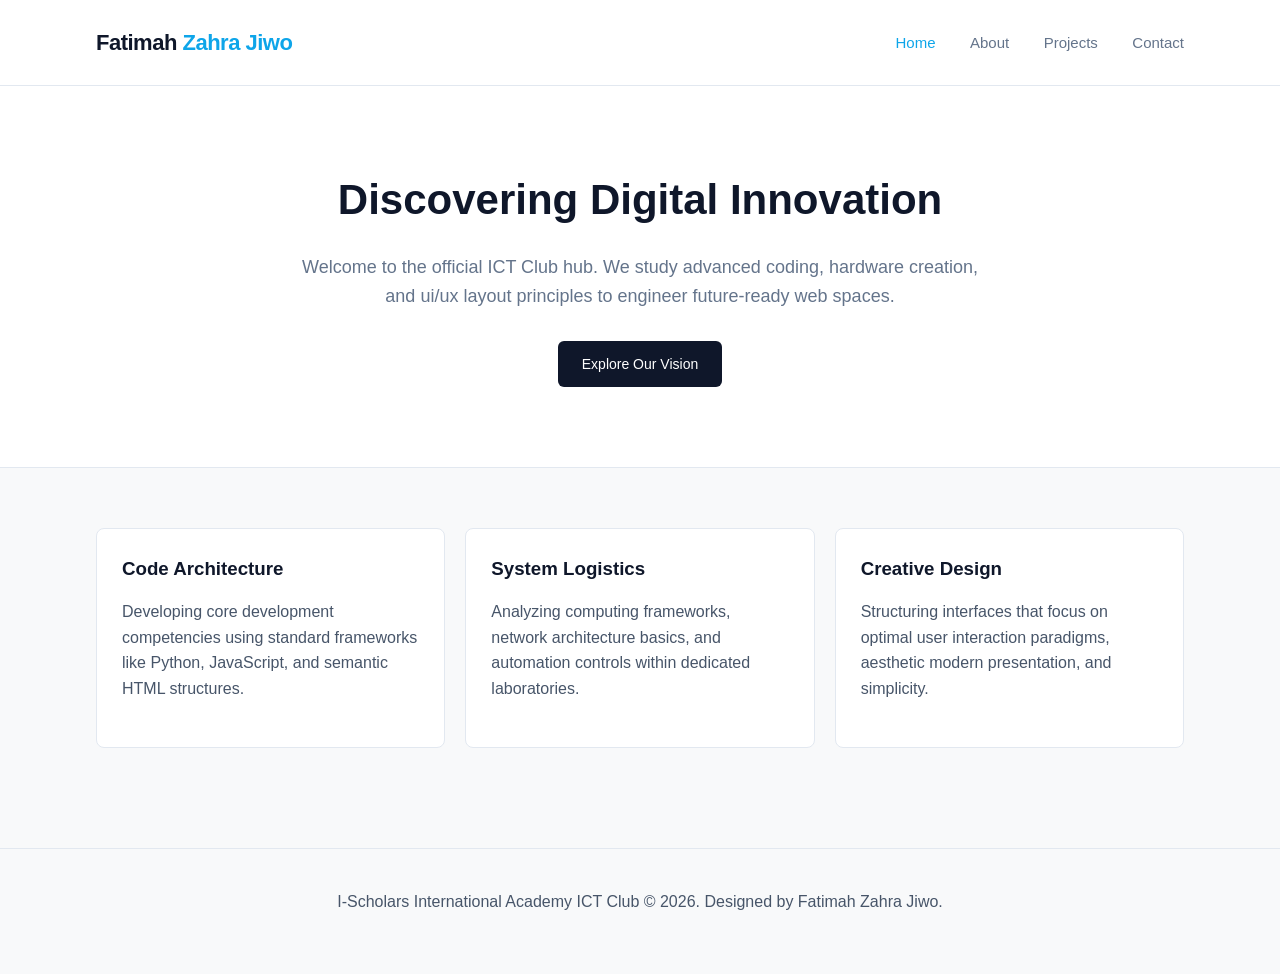
<file: index.html>
<!DOCTYPE html>
<html lang="en">
<head>
    <meta charset="UTF-8">
    <meta name="viewport" content="width=device-width, initial-scale=1.0">
    <title>Home - I-Scholars ICT Club</title>
    <link rel="stylesheet" href="style.css">
</head>
<body>

    <header>
        <div class="container">
            <div id="branding">
                <h1>Fatimah<span class="highlight"> Zahra Jiwo</span></h1>
            </div>
            <nav>
                <ul>
                    <li class="current"><a href="index.html">Home</a></li>
                    <li><a href="about.html">About</a></li>
                    <li><a href="projects.html">Projects</a></li>
                    <li><a href="contact.html">Contact</a></li>
                </ul>
            </nav>
        </div>
    </header>

    <section id="showcase">
        <div class="container">
            <h1>Discovering Digital Innovation</h1>
            <p>Welcome to the official ICT Club hub. We study advanced coding, hardware creation, and ui/ux layout principles to engineer future-ready web spaces.</p>
            <a href="about.html" class="btn">Explore Our Vision</a>
        </div>
    </section>

    <main class="container" style="padding: 40px 0;">
        <div class="features-grid">
            <div class="feature-box">
                <h3>Code Architecture</h3>
                <p>Developing core development competencies using standard frameworks like Python, JavaScript, and semantic HTML structures.</p>
            </div>
            <div class="feature-box">
                <h3>System Logistics</h3>
                <p>Analyzing computing frameworks, network architecture basics, and automation controls within dedicated laboratories.</p>
            </div>
            <div class="feature-box">
                <h3>Creative Design</h3>
                <p>Structuring interfaces that focus on optimal user interaction paradigms, aesthetic modern presentation, and simplicity.</p>
            </div>
        </div>
    </main>

    <footer>
        <p>I-Scholars International Academy ICT Club &copy; 2026. Designed by Fatimah Zahra Jiwo.</p>
    </footer>

</body>
</html>
</file>
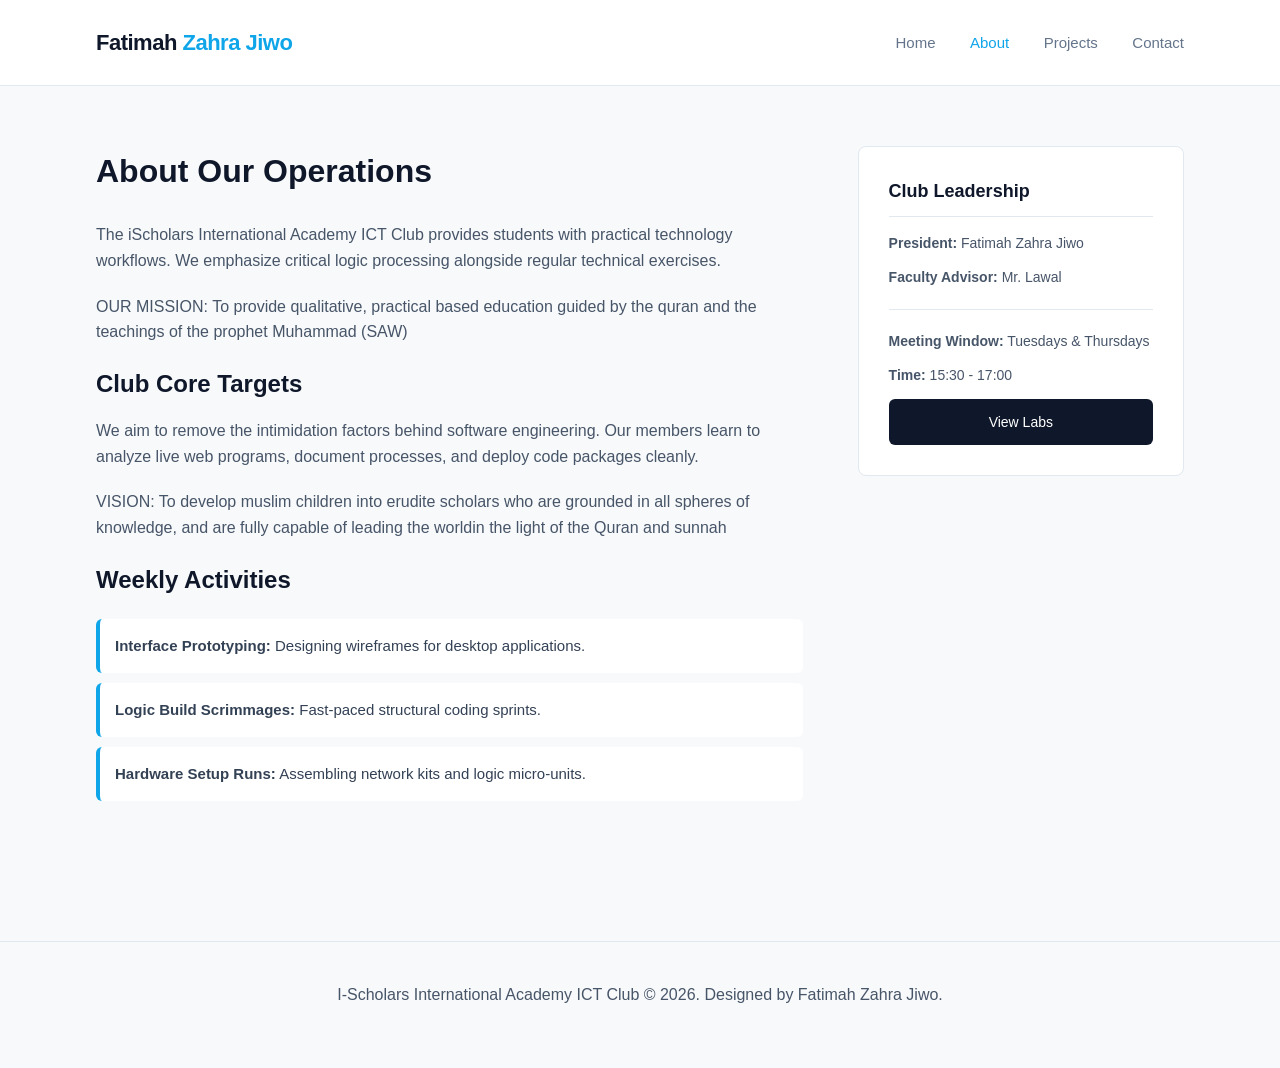
<file: about.html>
<!DOCTYPE html>
<html lang="en">
<head>
    <meta charset="UTF-8">
    <meta name="viewport" content="width=device-width, initial-scale=1.0">
    <title>About Us - I-Scholars ICT Club</title>
    <link rel="stylesheet" href="style.css">
</head>
<body>

    <header>
        <div class="container">
            <div id="branding">
                <h1>Fatimah <span class="highlight"> Zahra Jiwo</span></h1>
            </div>
            <nav>
                <ul>
                    <li><a href="index.html">Home</a></li>
                    <li class="current"><a href="about.html">About</a></li>
                    <li><a href="projects.html">Projects</a></li>
                    <li><a href="contact.html">Contact</a></li>
                </ul>
            </nav>
        </div>
    </header>

    <section id="main">
        <div class="container">
            <article id="main-col">
                <h1 class="page-title">About Our Operations</h1>
                <p>The iScholars International Academy ICT Club provides students with practical technology workflows. We emphasize critical logic processing alongside regular technical exercises.</p>
                <p>OUR MISSION: To provide qualitative, practical based education guided by the quran and the teachings of the prophet Muhammad
                    (SAW)
                </p>
                
                <h2>Club Core Targets</h2>
                <p>We aim to remove the intimidation factors behind software engineering. Our members learn to analyze live web programs, document processes, and deploy code packages cleanly.</p>
                <p>VISION: To develop muslim children into erudite scholars who are grounded in all spheres of knowledge, and are fully capable
                    of leading the worldin the light of the Quran and sunnah
                </p>

                <h2>Weekly Activities</h2>
                <ul class="club-list">
                    <li><strong>Interface Prototyping:</strong> Designing wireframes for desktop applications.</li>
                    <li><strong>Logic Build Scrimmages:</strong> Fast-paced structural coding sprints.</li>
                    <li><strong>Hardware Setup Runs:</strong> Assembling network kits and logic micro-units.</li>
                </ul>
            </article>

            <aside id="sidebar">
                <div class="card">
                    <h3>Club Leadership</h3>
                    <p><strong>President:</strong> Fatimah Zahra Jiwo</p>
                    <p><strong>Faculty Advisor:</strong> Mr. Lawal</p>
                    <hr>
                    <p><strong>Meeting Window:</strong> Tuesdays & Thursdays</p>
                    <p><strong>Time:</strong> 15:30 - 17:00</p>
                    <a href="projects.html" class="btn btn-block">View Labs</a>
                </div>
            </aside>
        </div>
    </section>

    <footer>
        <p>I-Scholars International Academy ICT Club &copy; 2026. Designed by Fatimah Zahra Jiwo.</p>
    </footer>

</body>
</html>
</file>
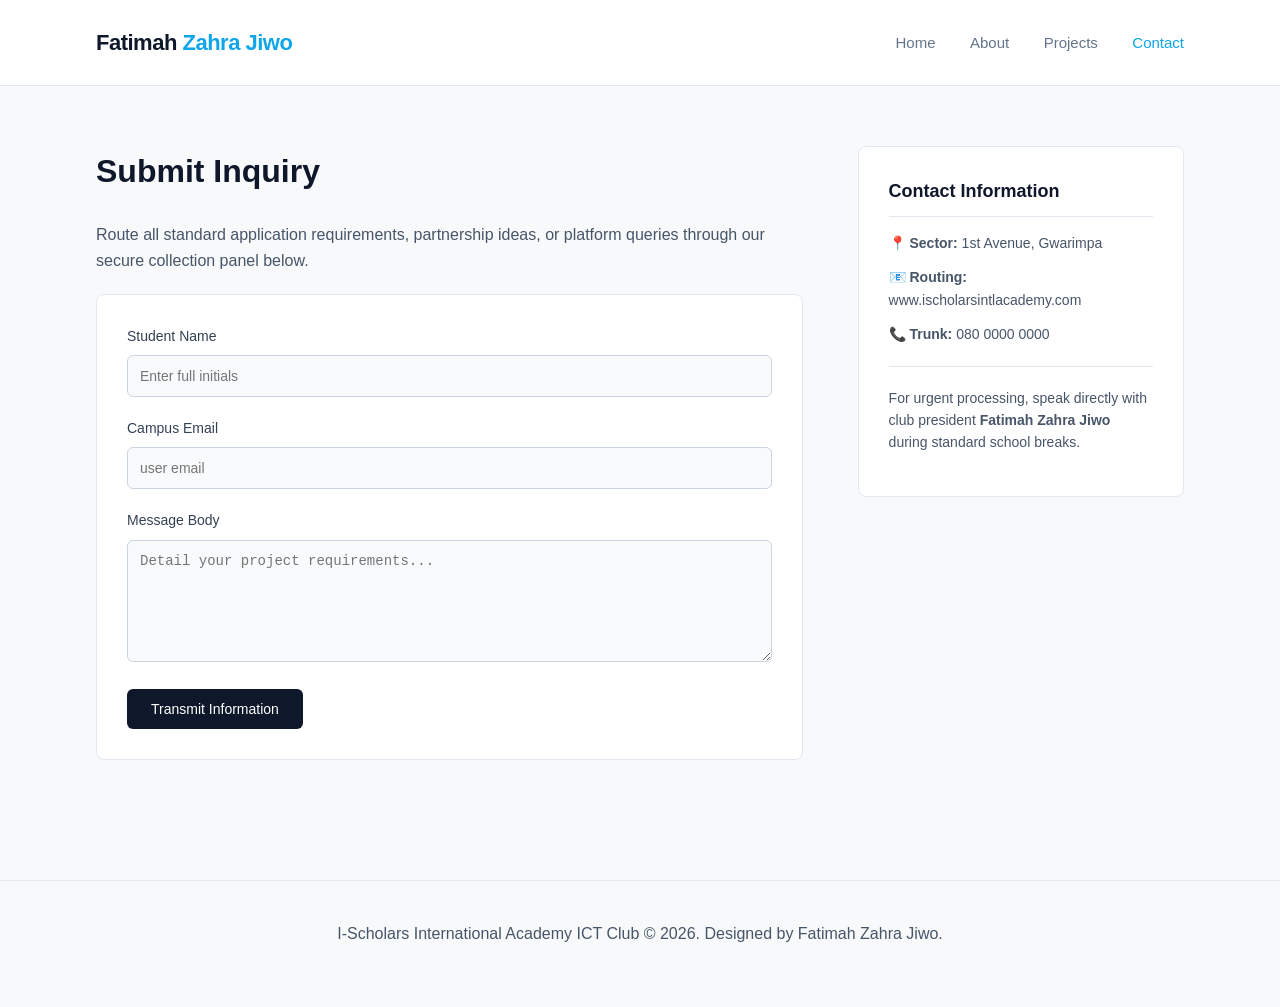
<file: contact.html>
<!DOCTYPE html>
<html lang="en">
<head>
    <meta charset="UTF-8">
    <meta name="viewport" content="width=device-width, initial-scale=1.0">
    <title>Contact - I-Scholars ICT Club</title>
    <link rel="stylesheet" href="style.css">
</head>
<body>

    <header>
        <div class="container">
            <div id="branding">
                <h1>Fatimah<span class="highlight"> Zahra Jiwo</span></h1>
            </div>
            <nav>
                <ul>
                    <li><a href="index.html">Home</a></li>
                    <li><a href="about.html">About</a></li>
                    <li><a href="projects.html">Projects</a></li>
                    <li class="current"><a href="contact.html">Contact</a></li>
                </ul>
            </nav>
        </div>
    </header>

    <section id="main">
        <div class="container">
            <article id="main-col">
                <h1 class="page-title">Submit Inquiry</h1>
                <p>Route all standard application requirements, partnership ideas, or platform queries through our secure collection panel below.</p>
                
                <form class="contact-form" action="#" method="POST">
                    <div class="form-group">
                        <label for="name">Student Name</label>
                        <input type="text" id="name" required placeholder="Enter full initials">
                    </div>
                    <div class="form-group">
                        <label for="email">Campus Email</label>
                        <input type="email" id="email" required placeholder="user email">
                    </div>
                    <div class="form-group">
                        <label for="msg">Message Body</label>
                        <textarea id="msg" rows="6" required placeholder="Detail your project requirements..."></textarea>
                    </div>
                    <button type="submit" class="btn">Transmit Information</button>
                </form>
            </article>

            <aside id="sidebar">
                <div class="card">
                    <h3>Contact Information</h3>
                    <p><strong>📍 Sector:</strong> 1st Avenue, Gwarimpa</p>
                    <p><strong>📧 Routing:</strong> www.ischolarsintlacademy.com</p>
                    <p><strong>📞 Trunk:</strong> 080 0000 0000</p>
                    <hr>
                    <p>For urgent processing, speak directly with club president <strong>Fatimah Zahra Jiwo</strong> during standard school breaks.</p>
                </div>
            </aside>
        </div>
    </section>

    <footer>
        <p>I-Scholars International Academy ICT Club &copy; 2026. Designed by Fatimah Zahra Jiwo.</p>
    </footer>

</body>
</html>
</file>
<file: style.css>
/* ==========================================
   1. Reset & Global Styles
   ========================================== */
* {
    margin: 0;
    padding: 0;
    box-sizing: border-box;
}

body {
    font-family: 'Segoe UI', Tahoma, Geneva, Verdana, sans-serif;
    line-height: 1.6;
    background-color: #f8f9fa;
    color: #334155;
}

.container {
    width: 85%;
    max-width: 1100px;
    margin: 0 auto;
    overflow: hidden;
}

/* Typography & Links */
h1, h2, h3 {
    color: #0f172a;
    font-weight: 600;
    margin-bottom: 15px;
}

a {
    color: #0ea5e9;
    text-decoration: none;
    transition: all 0.3s ease;
}

a:hover {
    color: #0284c7;
}

/* ==========================================
   2. Header & Navigation Menu
   ========================================== */
header {
    background-color: #ffffff;
    padding: 25px 0;
    border-bottom: 1px solid #e2e8f0;
}

#branding {
    float: left;
}

#branding h1 {
    margin: 0;
    font-size: 22px;
    font-weight: 700;
    letter-spacing: -0.5px;
}

.highlight {
    color: #0ea5e9;
}

nav {
    float: right;
    margin-top: 5px;
}

nav ul {
    list-style: none;
}

nav li {
    display: inline;
    margin-left: 30px;
}

nav a {
    color: #64748b;
    font-weight: 500;
    font-size: 15px;
}

nav a:hover, 
nav li.current a {
    color: #0ea5e9;
}

/* ==========================================
   3. Showcase / Hero Section (Home Page)
   ========================================== */
#showcase {
    background-color: #ffffff;
    padding: 80px 0;
    text-align: center;
    border-bottom: 1px solid #e2e8f0;
}

#showcase h1 {
    font-size: 42px;
    margin-bottom: 20px;
}

#showcase p {
    font-size: 18px;
    max-width: 700px;
    margin: 0 auto 30px auto;
    color: #64748b;
}

/* ==========================================
   4. Main Two-Column Layout
   ========================================== */
#main {
    padding: 60px 0;
}

#main-col {
    float: left;
    width: 65%;
}

.page-title {
    font-size: 32px;
    margin-bottom: 25px;
}

p {
    margin-bottom: 20px;
    color: #475569;
    font-size: 16px;
}

/* Sidebar Layout */
#sidebar {
    float: right;
    width: 30%;
}

.card {
    background-color: #ffffff;
    padding: 30px;
    border-radius: 8px;
    border: 1px solid #e2e8f0;
}

.card h3 {
    font-size: 18px;
    border-bottom: 1px solid #e2e8f0;
    padding-bottom: 10px;
}

.card p {
    font-size: 14px;
    margin-bottom: 12px;
}

hr {
    border: 0;
    height: 1px;
    background: #e2e8f0;
    margin: 20px 0;
}

/* ==========================================
   5. Component Styles
   ========================================== */

/* Info Cards / Features (Home / Projects) */
.features-grid {
    display: grid;
    grid-template-columns: repeat(auto-fit, minmax(250px, 1fr));
    gap: 20px;
    margin-top: 20px;
}

.feature-box {
    background: #ffffff;
    padding: 25px;
    border-radius: 8px;
    border: 1px solid #e2e8f0;
}

/* List Formatting */
.club-list {
    list-style: none;
    margin: 20px 0;
}

.club-list li {
    background-color: #ffffff;
    padding: 15px;
    margin-bottom: 10px;
    border-radius: 6px;
    border-left: 4px solid #0ea5e9;
    font-size: 15px;
}

/* Form Styles */
.contact-form {
    background-color: #ffffff;
    padding: 30px;
    border-radius: 8px;
    border: 1px solid #e2e8f0;
}

.form-group {
    margin-bottom: 20px;
}

.form-group label {
    display: block;
    margin-bottom: 8px;
    font-weight: 500;
    font-size: 14px;
}

.form-group input, 
.form-group textarea {
    width: 100%;
    padding: 12px;
    border: 1px solid #cbd5e1;
    border-radius: 6px;
    font-size: 14px;
    background-color: #f8fafc;
}

.form-group input:focus, 
.form-group textarea:focus {
    outline: none;
    border-color: #0ea5e9;
    background-color: #ffffff;
}

/* Buttons */
.btn {
    display: inline-block;
    background-color: #0f172a;
    color: #ffffff;
    padding: 12px 24px;
    border: none;
    border-radius: 6px;
    font-size: 14px;
    font-weight: 500;
    cursor: pointer;
    text-align: center;
}

.btn:hover {
    background-color: #0ea5e9;
    color: #ffffff;
}

.btn-block {
    display: block;
    width: 100%;
}

/* ==========================================
   6. Footer
   ========================================== */
footer {
    clear: both;
    text-align: center;
    padding: 40px 0;
    margin-top: 60px;
    border-top: 1px solid #e2e8f0;
    color: #94a3b8;
    font-size: 14px;
}

/* ==========================================
   7. Responsive Mobile Layout
   ========================================== */
@media(max-width: 768px) {
    #branding, nav, #main-col, #sidebar {
        float: none;
        width: 100%;
        text-align: center;
    }
    #branding h1 { margin-bottom: 15px; }
    nav li { margin: 0 10px; }
    #main-col { margin-bottom: 40px; }
    #showcase h1 { font-size: 30px; }
}
</file>
